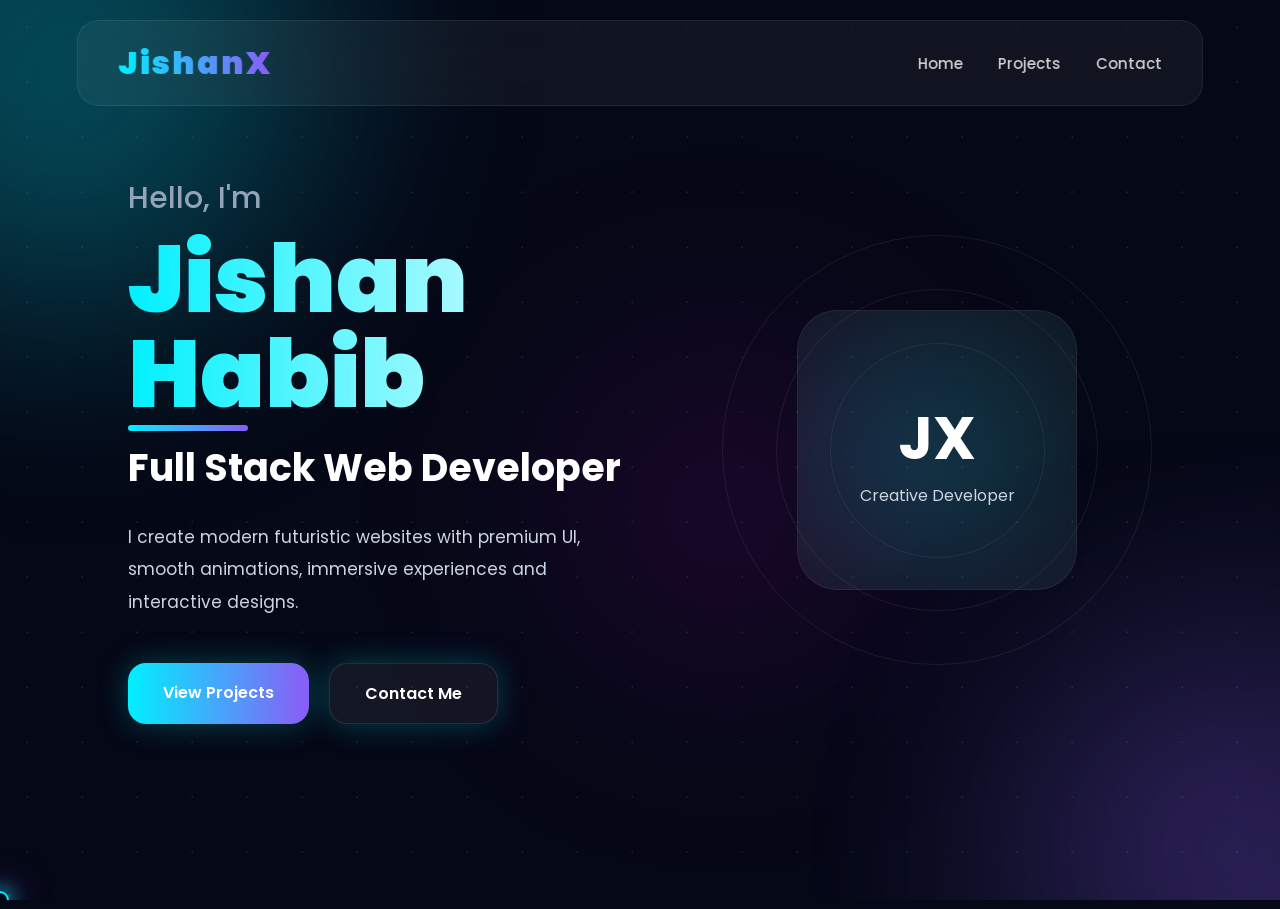
<file: index.html>
<!DOCTYPE html>
<html lang="en">

<head>

<meta charset="UTF-8">
<meta name="viewport" content="width=device-width, initial-scale=1.0">

<title>JishanX</title>

<link rel="stylesheet" href="style.css">

<link href="https://fonts.googleapis.com/css2?family=Poppins:wght@300;400;500;600;700;800;900&display=swap" rel="stylesheet">

</head>

<body>

<div class="bg-animation">

<div class="gradient g1"></div>
<div class="gradient g2"></div>
<div class="gradient g3"></div>

<div class="particles"></div>

</div>

<header>

<a href="index.html" class="logo">
JishanX
</a>

<nav>

<a href="index.html">
Home
</a>

<a href="projects.html">
Projects
</a>

<a href="contact.html">
Contact
</a>

</nav>

</header>

<section class="hero">

<div class="hero-text hidden">

<h2>
Hello, I'm
</h2>

<h1>
Jishan Habib
</h1>

<h3>
Full Stack Web Developer
</h3>

<p>
I create modern futuristic websites with premium UI, smooth animations, immersive experiences and interactive designs.
</p>

<div class="buttons">

<a href="projects.html" class="btn">
View Projects
</a>

<a href="contact.html" class="btn glass">
Contact Me
</a>

</div>

</div>

<div class="hero-card hidden">

<div class="orbital orbital1"></div>
<div class="orbital orbital2"></div>
<div class="orbital orbital3"></div>

<div class="card">

<h2>
JX
</h2>

<p>
Creative Developer
</p>

</div>

</div>

</section>

<script src="script.js"></script>

<script>

window.onbeforeunload = function () {

window.scrollTo(0, 0);

};

</script>

</body>
</html>
</file>
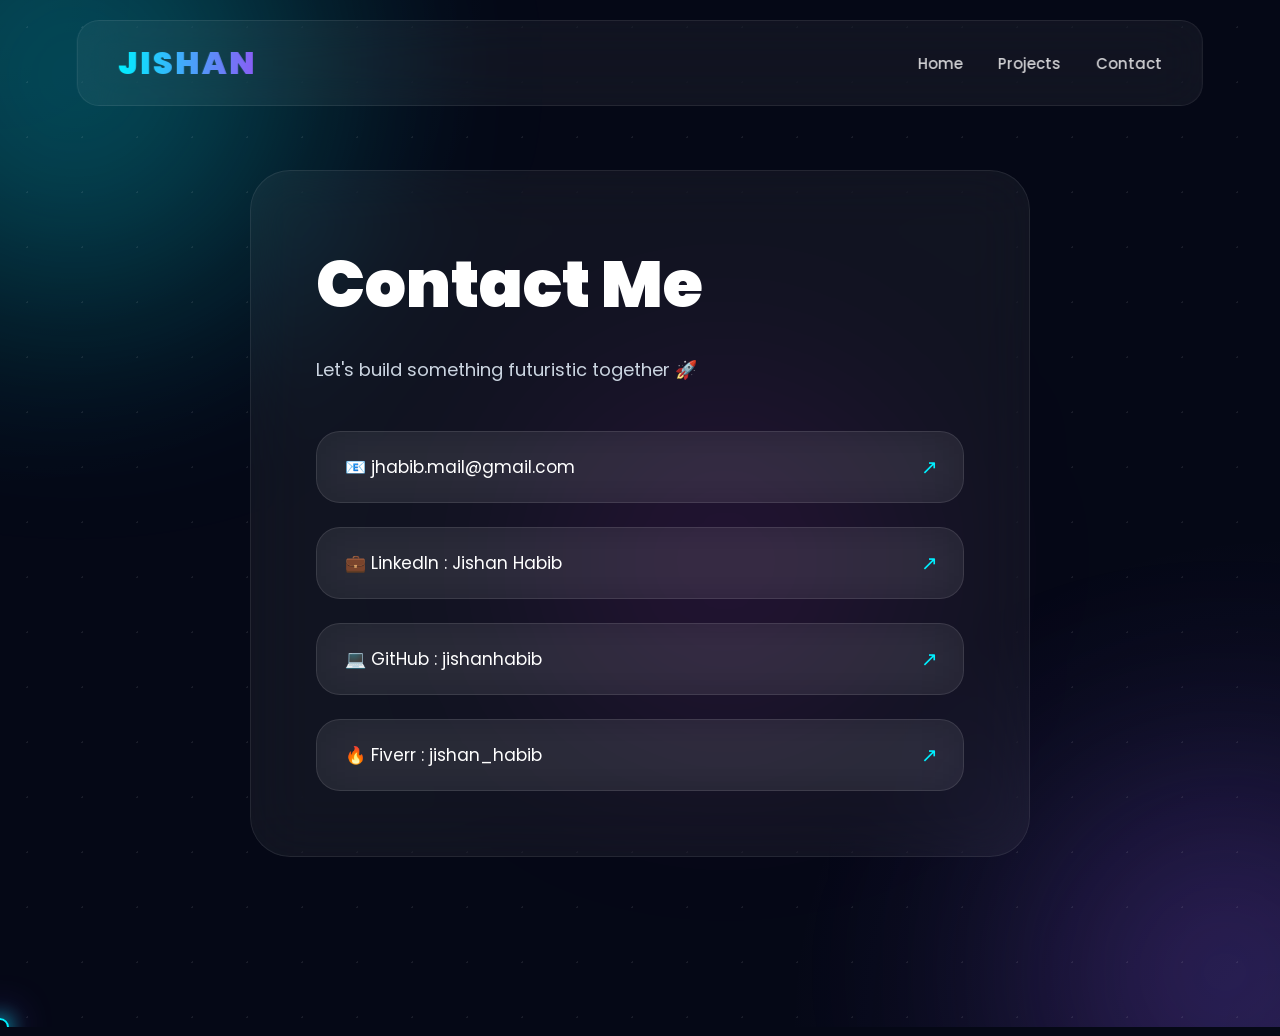
<file: contact.html>
<!DOCTYPE html>
<html lang="en">
<head>
<meta charset="UTF-8">
<meta name="viewport" content="width=device-width, initial-scale=1.0">
<title>Contact | Jishan Habib</title>

<link rel="stylesheet" href="style.css">

<link href="https://fonts.googleapis.com/css2?family=Poppins:wght@300;400;500;600;700;800&display=swap" rel="stylesheet">
</head>

<body>

<div class="bg-animation">

<div class="gradient g1"></div>
<div class="gradient g2"></div>
<div class="gradient g3"></div>

<div class="particles"></div>

</div>

<header>

<h1 class="logo">JISHAN</h1>

<nav>

<a href="index.html">Home</a>
<a href="projects.html">Projects</a>
<a href="contact.html">Contact</a>

</nav>

</header>

<section class="contact-section">

<div class="contact-box">

<h1>Contact Me</h1>

<p>
Let's build something futuristic together 🚀
</p>

<div class="contact-links">

<a href="mailto:jhabib.mail@gmail.com" target="_blank">
📧 jhabib.mail@gmail.com
</a>

<a href="https://linkedin.com" target="_blank">
💼 LinkedIn : Jishan Habib
</a>

<a href="https://github.com/jishanhabib" target="_blank">
💻 GitHub : jishanhabib
</a>

<a href="https://www.fiverr.com/jishan_habib" target="_blank">
🔥 Fiverr : jishan_habib
</a>

<script>

window.onbeforeunload = function () {

window.scrollTo(0, 0);

};

</script>

</div>

</div>

</section>

<script src="script.js"></script>

</body>
</html>
</file>
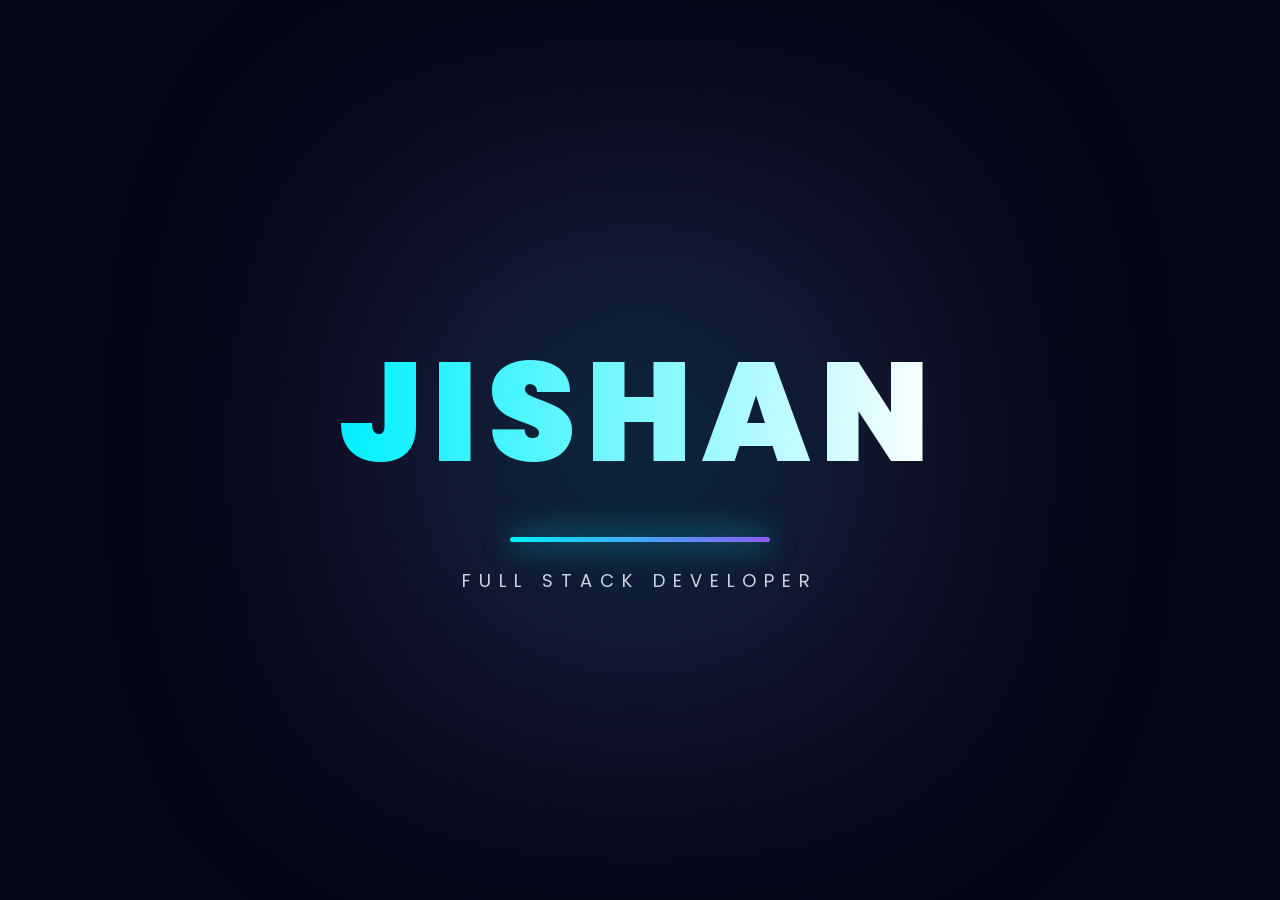
<file: intro.html>
<!DOCTYPE html>
<html lang="en">
<head>
<meta charset="UTF-8">
<meta name="viewport" content="width=device-width, initial-scale=1.0">
<title>Jishan Habib</title>

<link rel="stylesheet" href="style.css">

<link href="https://fonts.googleapis.com/css2?family=Poppins:wght@300;400;500;600;700;800;900&display=swap" rel="stylesheet">
</head>

<body class="intro-body">

<div class="intro-page">

<div class="intro-bg"></div>

<div class="intro-content">

<h1>JISHAN</h1>

<div class="intro-bar"></div>

<p>FULL STACK DEVELOPER</p>

</div>

</div>

<script>

setTimeout(()=>{

window.location.href="index.html";

},4500);


window.onbeforeunload = function () {

window.scrollTo(0, 0);

};

</script>

</body>
</html>
</file>
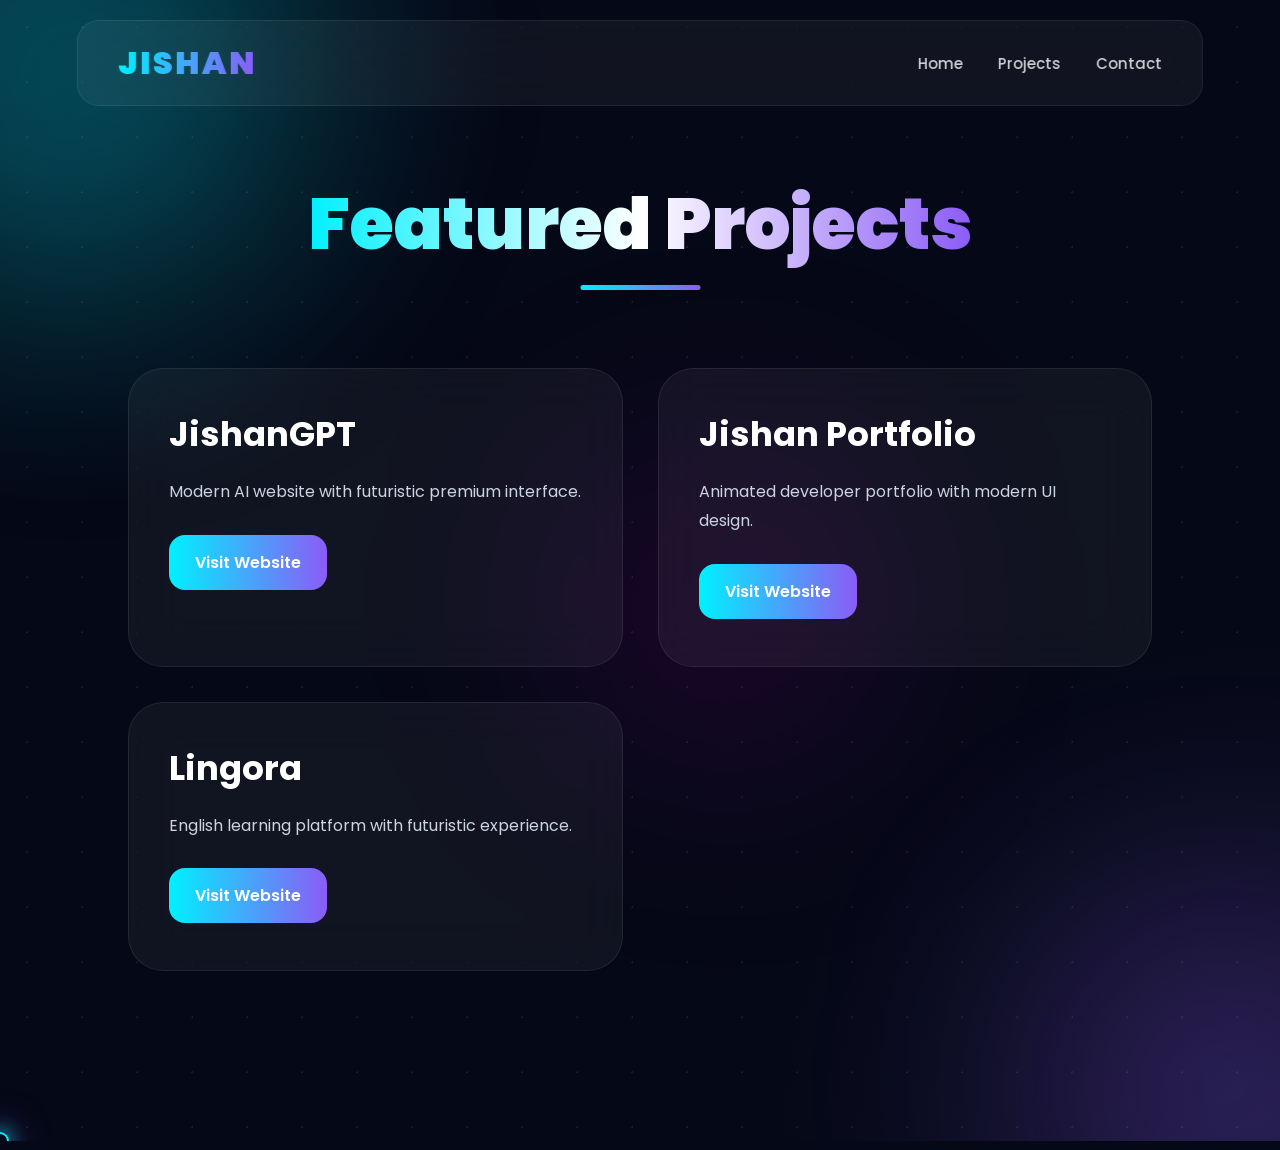
<file: projects.html>
<!DOCTYPE html>
<html lang="en">
<head>
<meta charset="UTF-8">
<meta name="viewport" content="width=device-width, initial-scale=1.0">
<title>Projects | Jishan Habib</title>

<link rel="stylesheet" href="style.css">

<link href="https://fonts.googleapis.com/css2?family=Poppins:wght@300;400;500;600;700;800&display=swap" rel="stylesheet">
</head>

<body>

<div class="bg-animation">

<div class="gradient g1"></div>
<div class="gradient g2"></div>
<div class="gradient g3"></div>

<div class="particles"></div>

</div>

<header>

<h1 class="logo">JISHAN</h1>

<nav>

<a href="index.html">Home</a>
<a href="projects.html">Projects</a>
<a href="contact.html">Contact</a>

</nav>

</header>

<section class="projects-section">

<h1 class="section-title">
Featured Projects
</h1>

<div class="projects-grid">

<div class="project-card">

<div class="shine"></div>

<h2>JishanGPT</h2>

<p>
Modern AI website with futuristic premium interface.
</p>

<a class="project-btn"
href="https://jishangpt-puce.vercel.app"
target="_blank">
Visit Website
</a>

</div>

<div class="project-card">

<div class="shine"></div>

<h2>Jishan Portfolio</h2>

<p>
Animated developer portfolio with modern UI design.
</p>

<a class="project-btn"
href="https://jishanportfolio.vercel.app"
target="_blank">
Visit Website
</a>

</div>

<div class="project-card">

<div class="shine"></div>

<h2>Lingora</h2>

<p>
English learning platform with futuristic experience.
</p>

<a class="project-btn"
href="https://ligora.vercel.app"
target="_blank">
Visit Website
</a>

<script>

window.onbeforeunload = function () {

window.scrollTo(0, 0);

};

</script>

</div>

</div>

</section>

<script src="script.js"></script>

</body>
</html>
</file>
<file: style.css>
@import url('https://fonts.googleapis.com/css2?family=Poppins:wght@300;400;500;600;700;800;900&display=swap');

*{
margin:0;
padding:0;
box-sizing:border-box;
font-family:'Poppins',sans-serif;
scroll-behavior:smooth;
text-decoration:none;
}

body{
background:#050816;
color:white;
overflow-x:hidden;
min-height:100vh;
}

a{
color:inherit;
}

.bg-animation{
position:fixed;
inset:0;
overflow:hidden;
z-index:-10;
background:
radial-gradient(circle at top left,#00f0ff15,transparent 30%),
radial-gradient(circle at bottom right,#8b5cf620,transparent 30%),
#050816;
}

.gradient{
position:absolute;
border-radius:50%;
filter:blur(120px);
animation:blob 18s infinite alternate ease-in-out;
}

.g1{
width:450px;
height:450px;
background:#00f0ff40;
top:-150px;
left:-150px;
}

.g2{
width:350px;
height:350px;
background:#8b5cf640;
bottom:-120px;
right:-120px;
animation-duration:22s;
}

.g3{
width:300px;
height:300px;
background:#ff00ff20;
top:40%;
left:45%;
animation-duration:16s;
}

@keyframes blob{

0%{
transform:translate(0,0) scale(1);
}

50%{
transform:translate(100px,-50px) scale(1.2);
}

100%{
transform:translate(-80px,70px) scale(0.9);
}

}

.particles{
position:absolute;
width:100%;
height:100%;
overflow:hidden;
}

.particles::before{
content:'';
position:absolute;
width:200%;
height:200%;
background-image:
radial-gradient(white 1px,transparent 1px);
background-size:55px 55px;
opacity:.08;
animation:stars 25s linear infinite;
}

@keyframes stars{

0%{
transform:translateY(0);
}

100%{
transform:translateY(-300px);
}

}

header{
position:fixed;
top:20px;
left:50%;
transform:translateX(-50%);
width:88%;
padding:18px 40px;
display:flex;
justify-content:space-between;
align-items:center;
background:rgba(255,255,255,.05);
border:1px solid rgba(255,255,255,.08);
backdrop-filter:blur(25px);
border-radius:22px;
z-index:1000;
}

.logo{
font-size:32px;
font-weight:900;
background:linear-gradient(to right,#00f0ff,#8b5cf6);
background-clip:text;
-webkit-text-fill-color:transparent;
letter-spacing:2px;
}

nav{
display:flex;
gap:35px;
}

nav a{
position:relative;
font-size:15px;
font-weight:500;
opacity:.8;
transition:.4s;
}

nav a::after{
content:'';
position:absolute;
left:0;
bottom:-8px;
width:0%;
height:2px;
background:linear-gradient(to right,#00f0ff,#8b5cf6);
transition:.4s;
border-radius:10px;
}

nav a:hover{
opacity:1;
color:#00f0ff;
}

nav a:hover::after{
width:100%;
}

.hero{
min-height:100vh;
padding:140px 10%;
display:flex;
justify-content:space-between;
align-items:center;
gap:80px;
flex-wrap:wrap;
}

.hero-text{
flex:1;
animation:fadeUp 1s ease;
}

.hero-text h2{
font-size:30px;
font-weight:500;
color:#94a3b8;
}

.hero-text h1{
font-size:95px;
line-height:1;
margin-top:10px;
font-weight:900;
background:linear-gradient(to right,#00f0ff,#ffffff,#8b5cf6);
background-size:200%;
background-clip:text;
-webkit-text-fill-color:transparent;
animation:gradientMove 5s linear infinite;
}

.hero-text h3{
margin-top:18px;
font-size:38px;
font-weight:700;
}

.hero-text p{
margin-top:25px;
max-width:650px;
line-height:1.9;
font-size:17px;
color:#cbd5e1;
}

@keyframes gradientMove{

0%{
background-position:0%;
}

100%{
background-position:200%;
}

}

.buttons{
margin-top:45px;
display:flex;
gap:20px;
flex-wrap:wrap;
}

.btn{
padding:17px 35px;
border-radius:18px;
font-weight:600;
transition:.4s;
position:relative;
overflow:hidden;
background:linear-gradient(to right,#00f0ff,#8b5cf6);
box-shadow:0 0 30px rgba(0,240,255,.25);
}

.btn:hover{
transform:translateY(-6px) scale(1.04);
}

.glass{
background:rgba(255,255,255,.06);
border:1px solid rgba(255,255,255,.1);
backdrop-filter:blur(20px);
}

.hero-card{
width:430px;
height:430px;
position:relative;
display:flex;
justify-content:center;
align-items:center;
}

.orbital{
position:absolute;
border-radius:50%;
border:1px solid rgba(255,255,255,.08);
animation:rotate 15s linear infinite;
}

.orbital1{
width:100%;
height:100%;
}

.orbital2{
width:75%;
height:75%;
animation-direction:reverse;
animation-duration:10s;
}

.orbital3{
width:50%;
height:50%;
animation-duration:5s;
}

@keyframes rotate{

100%{
transform:rotate(360deg);
}

}

.card{
width:280px;
height:280px;
border-radius:40px;
background:rgba(255,255,255,.05);
border:1px solid rgba(255,255,255,.08);
backdrop-filter:blur(25px);
display:flex;
flex-direction:column;
justify-content:center;
align-items:center;
position:relative;
overflow:hidden;
animation:float 5s ease-in-out infinite;
}

.card::before{
content:'';
position:absolute;
width:240px;
height:240px;
background:#00f0ff30;
border-radius:50%;
filter:blur(80px);
animation:pulse 6s infinite;
}

.card h2{
font-size:60px;
z-index:2;
}

.card p{
z-index:2;
color:#cbd5e1;
}

@keyframes float{

50%{
transform:translateY(-18px);
}

}

@keyframes pulse{

50%{
transform:scale(1.4);
}

}

.projects-section{
padding:170px 10%;
}

.section-title{
font-size:72px;
text-align:center;
margin-bottom:90px;
font-weight:900;
background:linear-gradient(to right,#00f0ff,#ffffff,#8b5cf6);
background-clip:text;
-webkit-text-fill-color:transparent;
}

.projects-grid{
display:grid;
grid-template-columns:repeat(auto-fit,minmax(320px,1fr));
gap:35px;
}

.project-card{
position:relative;
padding:40px;
border-radius:35px;
background:rgba(255,255,255,.05);
border:1px solid rgba(255,255,255,.08);
overflow:hidden;
transition:.5s;
backdrop-filter:blur(25px);
}

.project-card:hover{
transform:translateY(-15px);
}

.project-card h2{
font-size:34px;
margin-bottom:18px;
}

.project-card p{
line-height:1.8;
color:#cbd5e1;
}

.shine{
position:absolute;
top:-120%;
left:-120%;
width:320px;
height:320px;
background:linear-gradient(to right,transparent,rgba(255,255,255,.18),transparent);
transform:rotate(25deg);
animation:shine 6s infinite;
}

@keyframes shine{

100%{
top:160%;
left:160%;
}

}

.project-btn{
display:inline-block;
margin-top:28px;
padding:15px 26px;
border-radius:16px;
font-weight:600;
background:linear-gradient(to right,#00f0ff,#8b5cf6);
transition:.4s;
}

.project-btn:hover{
transform:scale(1.05);
}

.contact-section{
min-height:100vh;
padding:170px 10%;
display:flex;
justify-content:center;
align-items:center;
}

.contact-box{
width:100%;
max-width:780px;
padding:65px;
border-radius:40px;
background:rgba(255,255,255,.05);
border:1px solid rgba(255,255,255,.08);
backdrop-filter:blur(30px);
position:relative;
overflow:hidden;
}

.contact-box h1{
font-size:65px;
margin-bottom:20px;
font-weight:900;
}

.contact-box p{
font-size:18px;
line-height:1.8;
color:#cbd5e1;
margin-bottom:45px;
}

.contact-links{
display:flex;
flex-direction:column;
gap:24px;
}

.contact-links a{
position:relative;
padding:22px 28px;
border-radius:24px;
background:rgba(255,255,255,.06);
border:1px solid rgba(255,255,255,.1);
backdrop-filter:blur(25px);
font-size:17px;
display:flex;
align-items:center;
gap:16px;
transition:.4s;
overflow:hidden;
}

.contact-links a::after{
content:'↗';
position:absolute;
right:25px;
font-size:20px;
color:#00f0ff;
transition:.4s;
}

.contact-links a:hover{
transform:translateY(-7px) scale(1.02);
border:1px solid rgba(0,240,255,.3);
}

.contact-links a:hover::after{
transform:translate(5px,-5px);
}

.intro-body{
overflow:hidden;
}

.intro-page{
position:fixed;
inset:0;
display:flex;
justify-content:center;
align-items:center;
background:#050816;
overflow:hidden;
}

.intro-bg{
position:absolute;
width:700px;
height:700px;
background:radial-gradient(circle,#00f0ff30,#8b5cf620,transparent);
filter:blur(100px);
animation:introPulse 6s infinite;
}

.intro-content{
position:relative;
z-index:2;
text-align:center;
}

.intro-content h1{
font-size:140px;
font-weight:900;
letter-spacing:10px;
background:linear-gradient(to right,#00f0ff,#ffffff,#8b5cf6);
background-size:200%;
background-clip:text;
-webkit-text-fill-color:transparent;
animation:introText 3s ease forwards,gradientMove 5s linear infinite;
opacity:0;
}

.intro-bar{
width:0;
height:5px;
margin:auto;
margin-top:20px;
border-radius:20px;
background:linear-gradient(to right,#00f0ff,#8b5cf6);
animation:barGrow 2s ease forwards;
box-shadow:0 0 30px #00f0ff;
}

.intro-content p{
margin-top:25px;
letter-spacing:8px;
font-size:18px;
color:#cbd5e1;
opacity:0;
animation:fadeIn 2s ease 1s forwards;
}

@keyframes introText{

0%{
opacity:0;
transform:scale(.5);
filter:blur(30px);
}

60%{
opacity:1;
transform:scale(1.1);
filter:blur(0);
}

100%{
opacity:1;
transform:scale(1);
}

}

@keyframes barGrow{

100%{
width:260px;
}

}

@keyframes fadeIn{

100%{
opacity:1;
}

}

@keyframes introPulse{

50%{
transform:scale(1.4);
}

}

@keyframes fadeUp{

0%{
opacity:0;
transform:translateY(40px);
}

100%{
opacity:1;
transform:translateY(0);
}

}

@media(max-width:950px){

header{
width:94%;
padding:16px 25px;
}

nav{
display:none;
}

.hero{
flex-direction:column;
text-align:center;
padding-top:170px;
}

.hero-text h1{
font-size:65px;
}

.hero-text h3{
font-size:28px;
}

.hero-card{
width:320px;
height:320px;
}

.card{
width:220px;
height:220px;
}

.card h2{
font-size:45px;
}

.buttons{
justify-content:center;
}

.section-title{
font-size:48px;
}

.contact-box{
padding:40px 28px;
}

.contact-box h1{
font-size:42px;
}

.intro-content h1{
font-size:70px;
}

}

html{
overflow-x:hidden;
}

body{
perspective:1200px;
}

.cursor{
width:18px;
height:18px;
border:2px solid #00f0ff;
border-radius:50%;
position:fixed;
transform:translate(-50%,-50%);
pointer-events:none;
z-index:99999;
backdrop-filter:blur(4px);
box-shadow:
0 0 20px #00f0ff,
0 0 40px #8b5cf6;
transition:transform .08s linear;
}

.hero{
animation:heroReveal 1.5s ease;
}

@keyframes heroReveal{

0%{
opacity:0;
transform:
translateY(80px)
scale(.95);
}

100%{
opacity:1;
transform:
translateY(0)
scale(1);
}

}

.hero-text h1{
position:relative;
}

.hero-text h1::after{
content:'';
position:absolute;
left:0;
bottom:-10px;
width:120px;
height:6px;
border-radius:20px;
background:
linear-gradient(to right,
#00f0ff,
#8b5cf6);
animation:lineGlow 4s infinite;
}

@keyframes lineGlow{

50%{
width:180px;
opacity:.5;
}

}

.project-card{
transform-style:preserve-3d;
}

.project-card::before{
content:'';
position:absolute;
inset:-2px;
border-radius:35px;
background:
linear-gradient(
45deg,
transparent,
rgba(0,240,255,.25),
transparent,
rgba(139,92,246,.2),
transparent
);
opacity:0;
transition:.5s;
}

.project-card:hover::before{
opacity:1;
animation:borderMove 4s linear infinite;
}

@keyframes borderMove{

100%{
transform:rotate(360deg);
}

}

.contact-links a{
transform-style:preserve-3d;
}

.contact-links a:hover{
transform:
translateY(-8px)
rotateX(6deg)
rotateY(-6deg)
scale(1.02);
}

.section-title{
position:relative;
display:inline-block;
left:50%;
transform:translateX(-50%);
}

.section-title::after{
content:'';
position:absolute;
left:50%;
bottom:-12px;
transform:translateX(-50%);
width:120px;
height:5px;
border-radius:20px;
background:
linear-gradient(to right,
#00f0ff,
#8b5cf6);
animation:titleLine 4s infinite;
}

@keyframes titleLine{

50%{
width:200px;
}

}

.hero-card{
animation:
floatingCard 6s ease-in-out infinite;
}

@keyframes floatingCard{

50%{
transform:
translateY(-20px)
rotate(4deg);
}

}

.project-btn{
position:relative;
overflow:hidden;
}

.project-btn::before{
content:'';
position:absolute;
top:0;
left:-120%;
width:100%;
height:100%;
background:
rgba(255,255,255,.25);
transform:skewX(30deg);
transition:.8s;
}

.project-btn:hover::before{
left:120%;
}

.hidden{
opacity:0;
filter:blur(10px);
transform:translateY(70px);
transition:all 1s ease;
}

.show{
opacity:1;
filter:blur(0);
transform:translateY(0);
}

nav a{
overflow:hidden;
}

nav a::before{
content:'';
position:absolute;
left:-100%;
bottom:0;
width:100%;
height:100%;
background:
linear-gradient(
to right,
transparent,
rgba(255,255,255,.1),
transparent
);
transition:.6s;
}

nav a:hover::before{
left:100%;
}

.contact-box{
animation:
glassFloat 7s ease-in-out infinite;
}

@keyframes glassFloat{

50%{
transform:
translateY(-10px);
}

}
</file>
